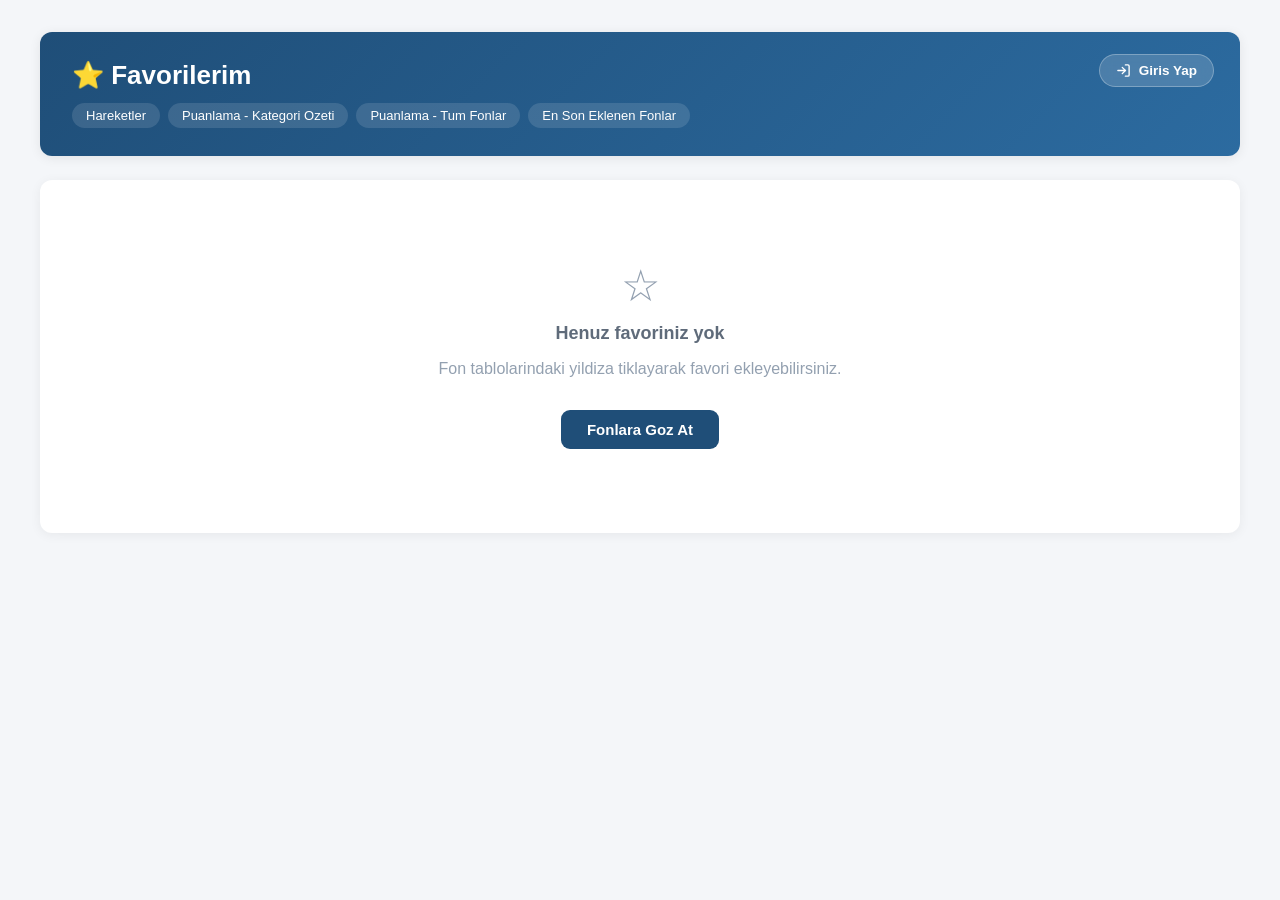
<file: docs/favorilerim.html>
<!DOCTYPE html>
<html lang="tr">
<head>
<meta charset="UTF-8">
<meta name="viewport" content="width=device-width, initial-scale=1">
<title>Favorilerim — FONLARCA</title>
<link rel="manifest" href="manifest.json">
<meta name="theme-color" content="#1F4E78">
<link rel="icon" href="icon-192.png">
<link rel="stylesheet" href="inc/fl.css">
<style>
* { box-sizing: border-box; }
body { font-family: -apple-system, Segoe UI, Roboto, Arial, sans-serif;
       margin: 0; padding: 32px 40px 60px; background: #f4f6f9; color: #1a1a1a; }
.header { background: linear-gradient(135deg, #1F4E78 0%, #2c6ba0 100%); color: #fff;
          padding: 28px 32px; border-radius: 12px; margin-bottom: 24px;
          box-shadow: 0 2px 12px rgba(0,0,0,.08); }
.header h1 { margin: 0; font-size: 26px; font-weight: 600; }
.nav-bar { display: flex; gap: 8px; margin-top: 12px; flex-wrap: wrap; }
.nav-bar a { color: #fff; text-decoration: none; padding: 5px 14px;
             border-radius: 20px; font-size: 13px; white-space: nowrap;
             background: rgba(255,255,255,.12); }
.card { background: #fff; border-radius: 12px; padding: 20px 24px 24px;
        box-shadow: 0 2px 12px rgba(0,0,0,.06); }

.arac { display: flex; gap: 12px; align-items: center; flex-wrap: wrap; margin-bottom: 18px; }
.arac input, .arac select
{
    padding: 9px 13px; border: 1px solid #d7e0ea; border-radius: 8px;
    font-size: 14px; font-family: inherit;
}
.arac input { flex: 1; min-width: 200px; }
.arac input:focus, .arac select:focus { outline: none; border-color: #1F4E78; }
.sayac { color: #93a0b0; font-size: 13px; margin-left: auto; }

.kat-blok { margin-bottom: 22px; }
.kat-baslik
{
    display: flex; align-items: center; gap: 9px; cursor: pointer;
    padding: 9px 12px; background: #f7f9fc; border-radius: 8px;
    font-size: 14px; font-weight: 700; color: #1F4E78; user-select: none;
}
.kat-baslik .ok { transition: transform .2s; font-size: 11px; color: #93a0b0; }
.kat-blok.kapali .ok { transform: rotate(-90deg); }
.kat-blok.kapali table { display: none; }
.kat-adet { background: #e3ebf4; color: #45688c;
            border-radius: 11px; padding: 1px 9px; font-size: 12px; font-weight: 600; }

table.fav { width: 100%; border-collapse: collapse; font-size: 13.5px; margin-top: 6px; }
table.fav th { text-align: left; color: #93a0b0; font-weight: 500;
               padding: 7px 10px; border-bottom: 1px solid #eef2f7; }
table.fav td { padding: 9px 10px; border-bottom: 1px solid #f4f6f9; }
table.fav tr:hover td { background: #fafcfe; }
table.fav a { color: #1F4E78; font-weight: 600; text-decoration: none; }
table.fav a:hover { text-decoration: underline; }
.pos { color: #1a7a37; font-weight: 600; }
.neg { color: #c0392b; font-weight: 600; }
.skor { font-weight: 700; color: #1F4E78; }
.kod { font-weight: 700; }
.sil { background: none; border: none; cursor: pointer; color: #f5a623;
       font-size: 17px; padding: 2px 6px; }
.sil:hover { color: #c07700; transform: scale(1.15); }

.bos { text-align: center; padding: 60px 20px; color: #93a0b0; }
.bos .ikon { font-size: 44px; margin-bottom: 12px; }
.bos h2 { color: #5f6b7a; font-size: 18px; margin: 0 0 8px; }
.bos button { margin-top: 16px; padding: 11px 26px; background: #1F4E78; color: #fff;
              border: none; border-radius: 9px; font-size: 15px; font-weight: 600;
              font-family: inherit; cursor: pointer; }
.bos button:hover { background: #14345a; }

.geri-al { position: fixed; bottom: 24px; left: 50%; transform: translateX(-50%);
           background: #14345a; color: #fff; padding: 12px 20px; border-radius: 10px;
           font-size: 14px; display: none; align-items: center; gap: 14px;
           box-shadow: 0 6px 24px rgba(0,0,0,.28); z-index: 8000; }
.geri-al.show { display: flex; }
.geri-al button { background: none; border: none; color: #7fc4ff;
                  font-weight: 700; cursor: pointer; font-size: 14px; font-family: inherit; }

@media (max-width: 640px)
{
    body { padding: 14px 12px 40px; }
    .header { padding: 14px 16px; }
    .header h1 { font-size: 18px; }
    .card { padding: 14px 12px 18px; }
    .sayac { margin-left: 0; }
    table.fav .gizle-mobil { display: none; }
}
</style>
</head>
<body>

<div class="header">
    <h1>&#11088; Favorilerim</h1>
    <div class="nav-bar">
        <a href="index.html">Hareketler</a>
        <a href="kategori-ozeti.html">Puanlama - Kategori Ozeti</a>
        <a href="tum-fonlar.html">Puanlama - Tum Fonlar</a>
        <a href="yeni-fonlar.html">En Son Eklenen Fonlar</a>
    </div>
</div>

<div class="card" id="icerik">
    <div class="bos"><div class="ikon">&#8987;</div><p>Yukleniyor...</p></div>
</div>

<div class="geri-al" id="geri-al">
    <span id="geri-metin"></span>
    <button id="geri-btn">GERI AL</button>
</div>

<script src="inc/supabase.js"></script>
<script src="inc/fl-config.js"></script>
<script src="inc/fl-store.js"></script>
<script src="inc/fl-auth.js"></script>
<script src="inc/fl-ui.js"></script>
<script>
let favoriler = [];      // { code, name, kat }
let katalog   = {};      // kod -> { ad, kat }
let sonSilinen = null;
let zamanlayici = null;

// tum-fonlar.html'den kod -> kategori esligini cikar
async function katalogYukle()
{
    try
    {
        const html = await (await fetch('tum-fonlar.html')).text();
        const doc  = new DOMParser().parseFromString(html, 'text/html');
        doc.querySelectorAll('#tefasTable tbody tr').forEach(tr =>
        {
            const h = tr.querySelectorAll('td');
            if (h.length < 3)
            {
                return;
            }
            const kod = (h[0].textContent || '').trim().toUpperCase();
            if (kod)
            {
                katalog[kod] = {
                    ad:   h[1].textContent.trim(),
                    kat:  h[2].textContent.trim(),
                    skor: h[4] ? h[4].textContent.trim() : "—",
                    mom:  h[5] ? h[5].textContent.trim() : "—",
                    get:  h[6] ? h[6].textContent.trim() : "—"
                };
            }
        });
    }
    catch (e)
    {
        console.warn('Kategori bilgisi alinamadi', e);
    }
}


function getiriRenk(v)
{
    const n = parseFloat(String(v).replace(",", "."));
    if (isNaN(n)) { return ""; }
    return n >= 0 ? "pos" : "neg";
}

function html(s)
{
    return String(s).replace(/[&<>"]/g, c => ({'&':'&amp;','<':'&lt;','>':'&gt;','"':'&quot;'}[c]));
}

// Ekrani ciz
function ciz()
{
    const kutu  = document.getElementById('icerik');
    const arama = (document.getElementById('q') ? document.getElementById('q').value : '').toLowerCase();
    const secKat = document.getElementById('kat') ? document.getElementById('kat').value : '';

    if (favoriler.length === 0)
    {
        kutu.innerHTML =
            '<div class="bos"><div class="ikon">&#9734;</div>' +
            '<h2>Henuz favoriniz yok</h2>' +
            '<p>Fon tablolarindaki yildiza tiklayarak favori ekleyebilirsiniz.</p>' +
            '<button onclick="location.href=\'tum-fonlar.html\'">Fonlara Goz At</button></div>';
        return;
    }

    // Filtrele
    const liste = favoriler.filter(f =>
        (!secKat || f.kat === secKat) &&
        (!arama || f.code.toLowerCase().includes(arama) || f.name.toLowerCase().includes(arama)));

    // Kategoriye gore grupla
    const gruplar = {};
    liste.forEach(f => { (gruplar[f.kat] = gruplar[f.kat] || []).push(f); });
    const katlar = Object.keys(gruplar).sort((a, b) => a.localeCompare(b, 'tr'));

    // Filtre cubugu (bir kez olustur, sonra koru)
    const tumKat = [...new Set(favoriler.map(f => f.kat))].sort((a, b) => a.localeCompare(b, 'tr'));
    let h =
        '<div class="arac">' +
          '<input type="search" id="q" placeholder="Fon kodu veya adi ara..." value="' + html(arama) + '">' +
          '<select id="kat"><option value="">Tum kategoriler</option>' +
            tumKat.map(k => '<option value="' + html(k) + '"' + (k === secKat ? ' selected' : '') + '>' + html(k) + '</option>').join('') +
          '</select>' +
          '<span class="sayac">' + liste.length + ' / ' + favoriler.length + ' fon</span>' +
        '</div>';

    if (liste.length === 0)
    {
        h += '<div class="bos"><div class="ikon">&#128269;</div><p>Aramaniza uyan favori bulunamadi.</p></div>';
    }

    katlar.forEach(k =>
    {
        h += '<div class="kat-blok" data-kat="' + html(k) + '">' +
               '<div class="kat-baslik"><span class="ok">&#9660;</span>' + html(k) +
                 '<span class="kat-adet">' + gruplar[k].length + '</span></div>' +
               '<table class="fav"><thead><tr>' +
                 '<th style="width:70px">Kod</th><th>Fon Adi</th><th style="width:60px">Skor</th><th style="width:70px">Getiri</th><th style="width:80px">Momentum</th><th style="width:44px"></th>' +
               '</tr></thead><tbody>';

        gruplar[k].forEach(f =>
        {
            h += '<tr>' +
                   '<td class="kod"><a href="https://fonlarca.com/fon/' + f.code.toLowerCase() + '.html" target="_blank">' + html(f.code) + '</a></td>' +
                   '<td>' + html(f.name) + '</td>' +
                   '<td class="skor">' + html(f.skor) + '</td>' +
                   '<td class="' + getiriRenk(f.get) + '">' + html(f.get) + '</td>' +
                   '<td>' + html(f.mom) + '</td>' +
                   '<td><button class="sil" data-code="' + html(f.code) + '" title="Favorilerden kaldir">&#9733;</button></td>' +
                 '</tr>';
        });

        h += '</tbody></table></div>';
    });

    kutu.innerHTML = h;

    // Olaylar
    const q = document.getElementById('q');
    if (q)
    {
        q.oninput = () => { ciz(); document.getElementById('q').focus(); };
        document.getElementById('kat').onchange = ciz;
    }

    document.querySelectorAll('.kat-baslik').forEach(b =>
    {
        b.onclick = () => b.parentElement.classList.toggle('kapali');
    });

    document.querySelectorAll('.sil').forEach(b =>
    {
        b.onclick = () => sil(b.dataset.code);
    });
}

async function sil(kod)
{
    const f = favoriler.find(x => x.code === kod);
    if (!f)
    {
        return;
    }
    favoriler = favoriler.filter(x => x.code !== kod);
    sonSilinen = f;
    ciz();

    await FlStore.remove(kod);

    const kutu = document.getElementById('geri-al');
    document.getElementById('geri-metin').textContent = kod + ' favorilerden cikarildi';
    kutu.classList.add('show');
    clearTimeout(zamanlayici);
    zamanlayici = setTimeout(() => kutu.classList.remove('show'), 5000);
}

document.getElementById('geri-btn').onclick = async () =>
{
    if (!sonSilinen)
    {
        return;
    }
    await FlStore.add(sonSilinen.code, sonSilinen.name);
    favoriler.push(sonSilinen);
    sonSilinen = null;
    document.getElementById('geri-al').classList.remove('show');
    ciz();
};

(async function ()
{
    await katalogYukle();
    await FlStore.ready;

    const ham = await FlStore.all();
    favoriler = ham.map(f =>
    {
        const bilgi = katalog[f.code] || {};
        return {
            code: f.code,
            name: f.name || bilgi.ad || f.code,
            kat:  bilgi.kat || 'Diger',
            skor: bilgi.skor || '—',
            mom:  bilgi.mom  || '—',
            get:  bilgi.get  || '—'
        };
    }).sort((a, b) => a.code.localeCompare(b.code, 'tr'));

    ciz();
})();
</script>
</body>
</html>
</file>
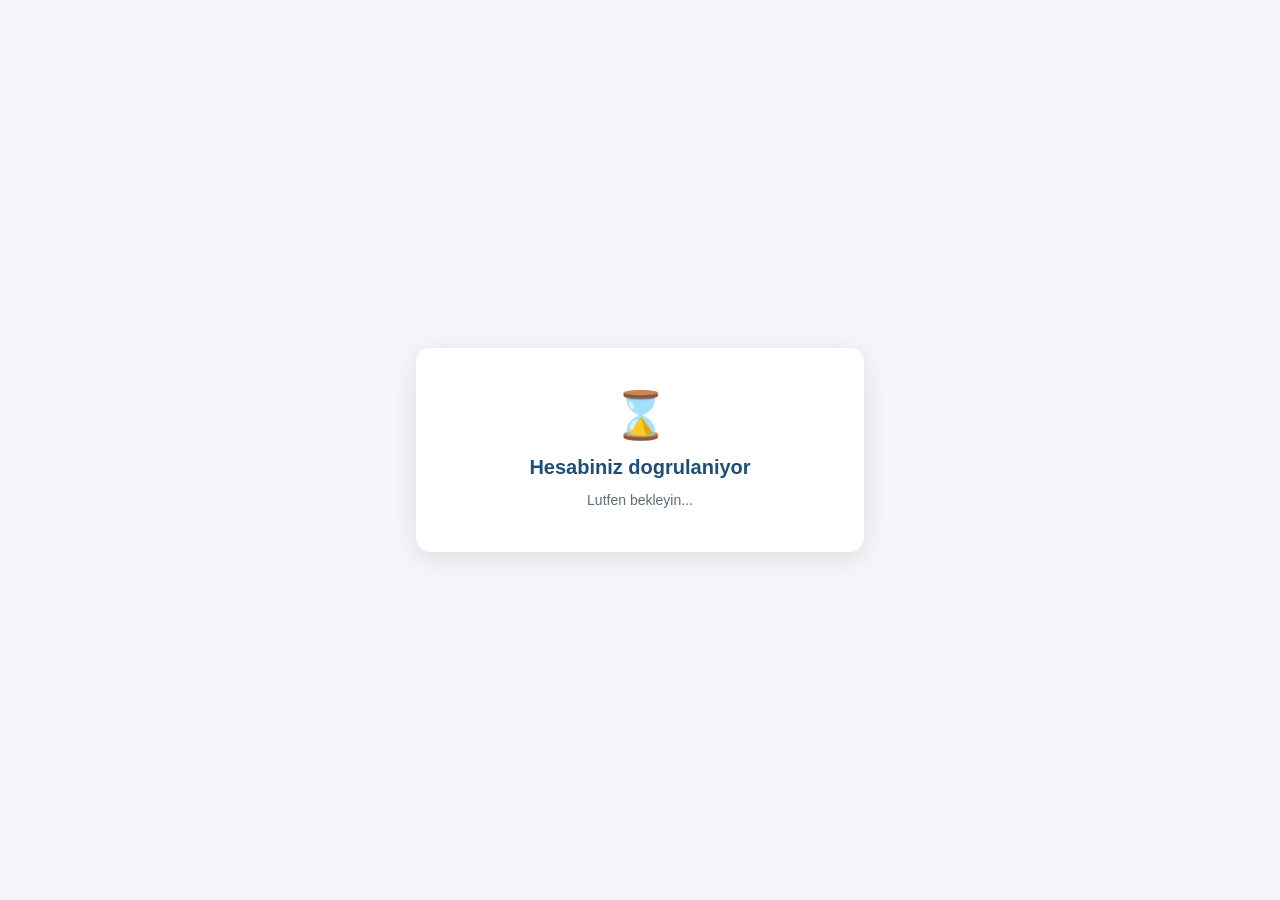
<file: docs/onay.html>
<!DOCTYPE html>
<html lang="tr">
<head>
<meta charset="UTF-8">
<meta name="viewport" content="width=device-width, initial-scale=1">
<title>Hesap Onayı — FONLARCA</title>
<link rel="stylesheet" href="inc/fl.css">
<style>
body { font-family: -apple-system, Segoe UI, Roboto, Arial, sans-serif; background: #f4f6f9;
       display: flex; align-items: center; justify-content: center; min-height: 100vh; margin: 0; }
.kutu { background: #fff; border-radius: 14px; padding: 40px 34px; max-width: 380px; width: 90%;
        text-align: center; box-shadow: 0 6px 30px rgba(0,0,0,.10); }
.kutu h2 { color: #1F4E78; margin: 0 0 10px; font-size: 20px; }
.kutu p { color: #5f6b7a; font-size: 14px; line-height: 1.6; margin: 0; }
.ikon { font-size: 46px; margin-bottom: 14px; }
</style>
</head>
<body>
<div class="kutu" id="kutu">
    <div class="ikon">&#8987;</div>
    <h2>Hesabiniz dogrulaniyor</h2>
    <p>Lutfen bekleyin...</p>
</div>

<script src="inc/supabase.js"></script>
<script src="inc/fl-config.js"></script>
<script src="inc/fl-store.js"></script>
<script>
// Supabase adres cubugundaki token'i otomatik okur ve oturum acar
(async function ()
{
    await FlStore.ready;

    // Oturumun kurulmasi icin kisa bir tolerans
    let user = FlStore.currentUser();
    for (let i = 0; i < 10 && !user; i++)
    {
        await new Promise(r => setTimeout(r, 300));
        user = FlStore.currentUser();
    }

    const kutu = document.getElementById('kutu');

    if (user)
    {
        // Yereldeki favorileri hesaba tasi
        await FlStore.migrateLocal();
        kutu.innerHTML =
            '<div class="ikon">&#9989;</div>' +
            '<h2>Hesabiniz onaylandi</h2>' +
            '<p>Hos geldiniz, <strong>' + user.email + '</strong>.<br>Giris yapildi, yonlendiriliyorsunuz...</p>';
        setTimeout(() => { location.href = 'index.html'; }, 1800);
    }
    else
    {
        kutu.innerHTML =
            '<div class="ikon">&#9888;</div>' +
            '<h2>Link gecersiz</h2>' +
            '<p>Bu onay linki gecersiz veya suresi dolmus.<br>' +
            'Lutfen tekrar kayit olmayi deneyin.</p>' +
            '<p style="margin-top:16px"><a href="index.html">Ana sayfaya don</a></p>';
    }
})();
</script>
</body>
</html>
</file>
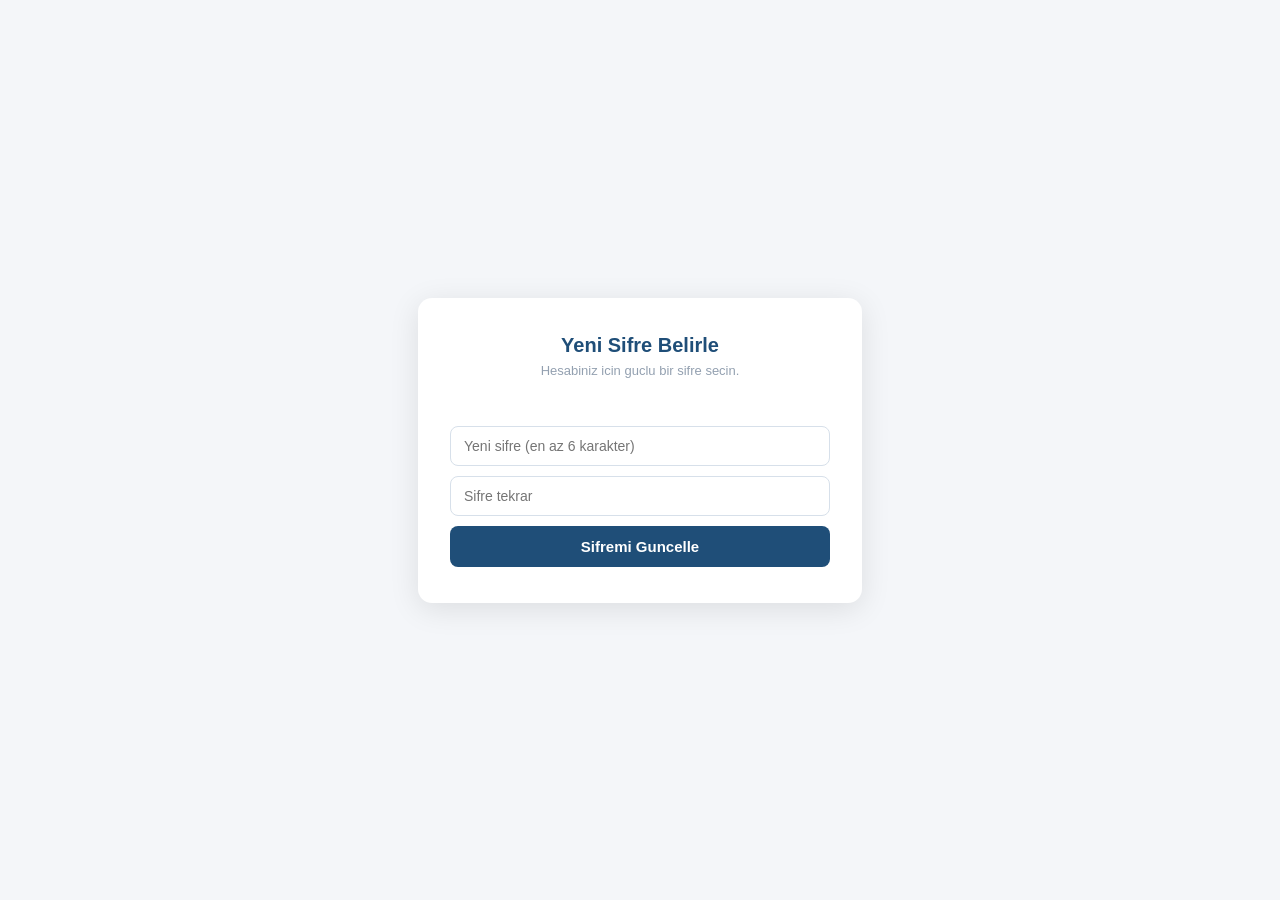
<file: docs/sifre-sifirla.html>
<!DOCTYPE html>
<html lang="tr">
<head>
<meta charset="UTF-8">
<meta name="viewport" content="width=device-width, initial-scale=1">
<title>Sifre Sifirla — FONLARCA</title>
<link rel="stylesheet" href="inc/fl.css">
<style>
body { font-family: -apple-system, Segoe UI, Roboto, Arial, sans-serif; background: #f4f6f9;
       display: flex; align-items: center; justify-content: center; min-height: 100vh; margin: 0; }
.kutu { background: #fff; border-radius: 14px; padding: 36px 32px; max-width: 380px; width: 90%;
        box-shadow: 0 6px 30px rgba(0,0,0,.10); }
.kutu h2 { color: #1F4E78; margin: 0 0 6px; font-size: 20px; text-align: center; }
.kutu .alt { color: #93a0b0; font-size: 13px; text-align: center; margin-bottom: 20px; }
.kutu input { width: 100%; padding: 11px 13px; margin-bottom: 10px; border: 1px solid #d7e0ea;
              border-radius: 8px; font-size: 14px; box-sizing: border-box; }
.kutu input:focus { outline: none; border-color: #1F4E78; }
.kutu button { width: 100%; padding: 12px; background: #1F4E78; color: #fff; border: none;
               border-radius: 8px; font-size: 15px; font-weight: 600; cursor: pointer; }
.kutu button:hover { background: #14345a; }
.mesaj { font-size: 13px; min-height: 18px; margin-bottom: 10px; }
.mesaj.err { color: #b3261e; }
.mesaj.ok  { color: #1a7a37; }
</style>
</head>
<body>
<div class="kutu">
    <h2>Yeni Sifre Belirle</h2>
    <div class="alt">Hesabiniz icin guclu bir sifre secin.</div>
    <div class="mesaj" id="mesaj"></div>
    <input type="password" id="p1" placeholder="Yeni sifre (en az 6 karakter)" autocomplete="new-password">
    <input type="password" id="p2" placeholder="Sifre tekrar" autocomplete="new-password">
    <button id="btn">Sifremi Guncelle</button>
</div>

<script src="inc/supabase.js"></script>
<script src="inc/fl-config.js"></script>
<script src="inc/fl-store.js"></script>
<script>
function goster(t, tip)
{
    const m = document.getElementById('mesaj');
    m.textContent = t;
    m.className = 'mesaj' + (tip ? ' ' + tip : '');
}

document.getElementById('btn').onclick = async function ()
{
    const p1 = document.getElementById('p1').value;
    const p2 = document.getElementById('p2').value;

    if (p1.length < 6)
    {
        goster('Sifre en az 6 karakter olmalidir.', 'err'); return;
    }
    if (p1 !== p2)
    {
        goster('Sifreler eslesmiyor.', 'err'); return;
    }

    this.disabled = true;
    goster('Guncelleniyor...');

    const { error } = await FlDB.auth.updateUser({ password: p1 });
    this.disabled = false;

    if (error)
    {
        goster('Hata: ' + error.message, 'err'); return;
    }
    goster('Sifreniz guncellendi, yonlendiriliyorsunuz...', 'ok');
    setTimeout(() => { location.href = 'index.html'; }, 1600);
};
</script>
</body>
</html>
</file>
<file: docs/inc/fl.css>
/* fl.css — Favori yildizi, giris butonu ve modal */

/* ── Yildiz ── */
.fl-star
{
    background: none; border: none; cursor: pointer;
    font-size: 14px; line-height: 1; padding: 0; margin-right: 5px;
    color: #c3ccd6; vertical-align: baseline;
    transition: color .15s, transform .1s;
}
.fl-star:hover { color: #f5a623; transform: scale(1.25); }
.fl-star[aria-pressed="true"] { color: #f5a623; }
.fl-star:disabled { opacity: .5; cursor: wait; }

/* ── Sag ust giris butonu ── */
#fl-authbtn
{
    position: fixed; top: 20px; right: 26px; z-index: 9000;
    display: flex; align-items: center; gap: 7px;
    background: #fff; color: #1F4E78;
    border: none; border-radius: 22px;
    padding: 9px 20px; font-size: 14px; font-weight: 600;
    font-family: inherit; cursor: pointer;
    box-shadow: 0 3px 14px rgba(0,0,0,.18);
    transition: transform .12s, box-shadow .12s;
}
#fl-authbtn:hover { transform: translateY(-1px); box-shadow: 0 5px 18px rgba(0,0,0,.24); }
#fl-authbtn .fl-dot
{
    width: 8px; height: 8px; border-radius: 50%;
    background: #23a55a; display: inline-block;
}
@media (max-width: 640px)
{
    #fl-authbtn { top: 10px; right: 10px; padding: 7px 14px; font-size: 13px; }
}

/* ── Modal ── */
#fl-modal { display: none; }
#fl-modal.show { display: block; }
#fl-modal .fl-backdrop
{
    position: fixed; inset: 0; z-index: 9998;
    background: rgba(12,22,38,.55); backdrop-filter: blur(2px);
}
#fl-modal .fl-box
{
    position: fixed; z-index: 9999;
    top: 50%; left: 50%; transform: translate(-50%, -50%);
    width: 92%; max-width: 380px;
    background: #fff; border-radius: 16px; overflow: hidden;
    box-shadow: 0 14px 50px rgba(0,0,0,.32);
    font-family: -apple-system, Segoe UI, Roboto, Arial, sans-serif;
}
#fl-modal .fl-brand
{
    background: linear-gradient(135deg, #1F4E78 0%, #2c6ba0 100%);
    color: #fff; padding: 20px 26px;
    font-size: 17px; font-weight: 700; letter-spacing: 1.2px;
}
#fl-modal .fl-body { padding: 24px 26px 26px; }
#fl-modal h3 { margin: 0 0 4px; color: #14345a; font-size: 19px; }
#fl-modal .fl-sub { margin: 0 0 18px; color: #93a0b0; font-size: 13px; line-height: 1.5; }
#fl-modal .fl-label
{
    display: block; font-size: 12px; font-weight: 600;
    color: #5f6b7a; margin-bottom: 5px;
}
#fl-modal input
{
    width: 100%; box-sizing: border-box;
    padding: 11px 13px; margin-bottom: 13px;
    border: 1px solid #d7e0ea; border-radius: 9px;
    font-size: 14px; font-family: inherit;
    transition: border-color .15s, box-shadow .15s;
}
#fl-modal input:focus
{
    outline: none; border-color: #1F4E78;
    box-shadow: 0 0 0 3px rgba(31,78,120,.12);
}
#fl-modal .fl-forgot-row { text-align: right; margin: -6px 0 12px; }
#fl-modal .fl-forgot-row a { font-size: 12.5px; color: #5f6b7a; text-decoration: none; }
#fl-modal .fl-forgot-row a:hover { color: #1F4E78; text-decoration: underline; }
#fl-modal .fl-submit
{
    width: 100%; padding: 12px;
    background: #1F4E78; color: #fff; border: none;
    border-radius: 9px; font-size: 15px; font-weight: 600;
    font-family: inherit; cursor: pointer; transition: background .15s;
}
#fl-modal .fl-submit:hover { background: #14345a; }
#fl-modal .fl-submit:disabled { opacity: .6; cursor: wait; }
#fl-modal .fl-close
{
    position: absolute; top: 14px; right: 16px;
    background: none; border: none; font-size: 26px;
    color: rgba(255,255,255,.75); cursor: pointer; line-height: 1;
}
#fl-modal .fl-close:hover { color: #fff; }
#fl-modal .fl-switch { font-size: 13px; color: #5f6b7a; text-align: center; margin: 16px 0 0; }
#fl-modal .fl-switch a { color: #1F4E78; font-weight: 600; text-decoration: none; }
#fl-modal .fl-switch a:hover { text-decoration: underline; }
#fl-modal .fl-msg
{
    font-size: 13px; line-height: 1.5; margin-bottom: 12px;
    min-height: 0; border-radius: 7px;
}
#fl-modal .fl-msg.info { color: #5f6b7a; }
#fl-modal .fl-msg.err  { color: #b3261e; background: #fdecea; padding: 9px 11px; }
#fl-modal .fl-msg.ok   { color: #1a7a37; background: #e9f7ee; padding: 9px 11px; }

/* Dogrulama kodu kutusu */
#fl-modal .fl-code-input
{
    text-align: center;
    font-size: 26px;
    font-weight: 700;
    letter-spacing: 6px;
    padding: 13px 10px;
    color: #1F4E78;
}
#fl-modal .fl-grp { display: block; }

/* ── Basliga gomulu hesap menusu ── */
#fl-authbtn { display: none !important; }   /* eski yuzen buton */

.fl-header-rel { position: relative; }

#fl-account
{
    position: absolute;
    top: 22px; right: 26px;
    font-family: -apple-system, Segoe UI, Roboto, Arial, sans-serif;
}

.fl-btn-login, .fl-btn-user
{
    display: flex; align-items: center; gap: 8px;
    background: rgba(255,255,255,.16);
    border: 1px solid rgba(255,255,255,.28);
    color: #fff; font-family: inherit;
    font-size: 13.5px; font-weight: 600;
    padding: 8px 16px; border-radius: 22px;
    cursor: pointer;
    backdrop-filter: blur(6px);
    transition: background .15s, border-color .15s;
}
.fl-btn-login:hover, .fl-btn-user:hover
{
    background: rgba(255,255,255,.26);
    border-color: rgba(255,255,255,.45);
}

.fl-btn-user { padding: 6px 12px 6px 6px; }

.fl-avatar
{
    width: 26px; height: 26px; border-radius: 50%;
    background: #fff; color: #1F4E78;
    display: flex; align-items: center; justify-content: center;
    font-size: 13px; font-weight: 700;
}
.fl-uname { max-width: 130px; overflow: hidden; text-overflow: ellipsis; white-space: nowrap; }
.fl-chev { opacity: .8; }

/* Acilir menu */
.fl-menu
{
    display: none;
    position: absolute; top: calc(100% + 8px); right: 0;
    min-width: 210px;
    background: #fff; border-radius: 12px;
    box-shadow: 0 10px 34px rgba(0,0,0,.20);
    overflow: hidden; z-index: 500;
}
.fl-menu.show { display: block; }

.fl-menu-head { padding: 13px 16px; border-bottom: 1px solid #eef2f7; }
.fl-menu-name { font-size: 14px; font-weight: 700; color: #14345a; }
.fl-menu-mail { font-size: 11.5px; color: #93a0b0; margin-top: 1px;
                overflow: hidden; text-overflow: ellipsis; }

.fl-menu-item
{
    display: block; width: 100%; box-sizing: border-box;
    padding: 11px 16px; text-align: left;
    background: none; border: none;
    font-family: inherit; font-size: 13.5px; color: #33475b;
    text-decoration: none; cursor: pointer;
}
.fl-menu-item:hover { background: #f4f6f9; }
.fl-danger { color: #b3261e; }
.fl-danger:hover { background: #fdecea; }

@media (max-width: 640px)
{
    #fl-account { top: 12px; right: 12px; }
    .fl-btn-login, .fl-btn-user { font-size: 12.5px; padding: 6px 12px; }
    .fl-btn-user { padding: 5px 10px 5px 5px; }
    .fl-uname { max-width: 80px; }
    .fl-avatar { width: 22px; height: 22px; font-size: 11px; }
}

/* ── Kod kutucuklari ── */
#fl-modal .fl-otp { display: flex; gap: 8px; margin-bottom: 14px; }
#fl-modal .fl-otp-box
{
    flex: 1; width: 100%; min-width: 0;
    text-align: center;
    font-size: 22px; font-weight: 700;
    color: #1F4E78; font-family: inherit;
    padding: 12px 0; margin: 0;
    border: 1.5px solid #d7e0ea; border-radius: 10px;
    box-sizing: border-box;
    transition: border-color .15s, box-shadow .15s, background .15s;
}
#fl-modal .fl-otp-box:focus
{
    outline: none; border-color: #1F4E78;
    box-shadow: 0 0 0 3px rgba(31,78,120,.14);
    background: #fbfdff;
}

/* ── Google butonu ── */
#fl-modal .fl-google
{
    width: 100%; display: flex; align-items: center; justify-content: center; gap: 10px;
    padding: 11px; background: #fff; color: #3c4043;
    border: 1.5px solid #dadce0; border-radius: 9px;
    font-family: inherit; font-size: 14.5px; font-weight: 600;
    cursor: pointer; transition: background .15s, box-shadow .15s;
}
#fl-modal .fl-google:hover { background: #f7f8fa; box-shadow: 0 1px 6px rgba(0,0,0,.10); }

#fl-modal .fl-ayirac
{
    display: flex; align-items: center; gap: 12px;
    margin: 16px 0 14px; color: #b6c0cc; font-size: 12px;
}
#fl-modal .fl-ayirac::before, #fl-modal .fl-ayirac::after
{
    content: ''; flex: 1; height: 1px; background: #e6ecf3;
}

/* ── Favorilerim dugmesi ── */
#fl-account { display: flex; align-items: center; gap: 10px; }
.fl-hesap-kutu { position: relative; }

.fl-btn-fav
{
    display: flex; align-items: center; gap: 7px;
    background: #f5a623; color: #4a3000;
    border: none; border-radius: 22px;
    padding: 8px 17px;
    font-size: 13.5px; font-weight: 700;
    text-decoration: none; white-space: nowrap;
    box-shadow: 0 2px 10px rgba(245,166,35,.35);
    transition: background .15s, transform .12s;
}
.fl-btn-fav:hover { background: #ffb63d; transform: translateY(-1px); }
.fl-btn-fav .fl-yildiz { font-size: 15px; }

@media (max-width: 640px)
{
    #fl-account { gap: 6px; }
    .fl-btn-fav { padding: 6px 11px; font-size: 12px; }
    .fl-btn-fav span:last-child { display: none; }   /* mobilde sadece yildiz */
}
</file>
